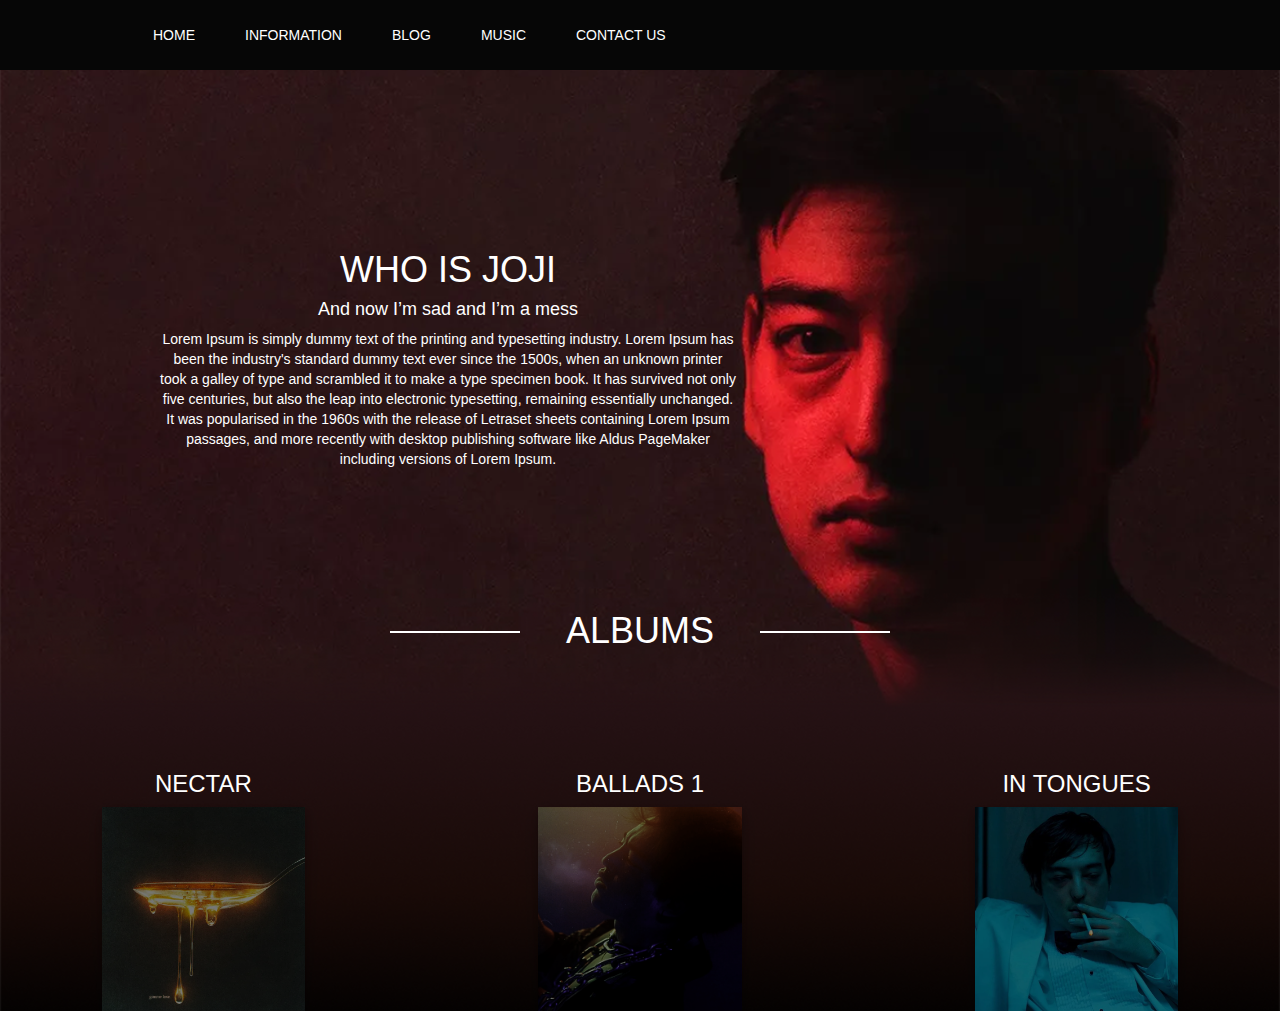
<file: index.html>
<!doctype html>
<html lang="en">
  <head>
    <meta charset="utf-8">
    <meta name="viewport" content="width=device-width, initial-scale=1">
    <title>Joji Website</title>
    <link href="https://cdn.jsdelivr.net/npm/bootstrap@5.3.0-alpha1/dist/css/bootstrap.min.css" rel="stylesheet" integrity="sha384-GLhlTQ8iRABdZLl6O3oVMWSktQOp6b7In1Zl3/Jr59b6EGGoI1aFkw7cmDA6j6gD" crossorigin="anonymous">
    <link rel="stylesheet" href="https://maxcdn.bootstrapcdn.com/bootstrap/3.4.1/css/bootstrap.min.css">
    <link rel="stylesheet" href="style.css">
  </head>

  <body class ="imagebody">
    <nav class="navpostion">
        <ul>
            <li style="padding-left: 10%;"><a href="index.html">HOME</a></li>
            <li><a href="information.html">INFORMATION</a></li>
            <li><a href="blog.html">BLOG</a></li>
            <li><a href="musicList.html">MUSIC</a></li>
            <li><a href="contactUs.html">CONTACT US</a></li>
        </ul>
    </nav>
    <!--Nav Bar-->

    

    <div class="jojiSize">
        <div class="divJojiDesciption">
            <h1>WHO IS JOJI</h1>
            <h4>And now I’m sad and I’m a mess</h4>
            <p>Lorem Ipsum is simply dummy text of the printing and typesetting industry. Lorem Ipsum has been the industry's standard dummy text ever since the 1500s, when an unknown printer took a galley of type and scrambled it to make a type specimen book. It has survived not only five centuries, but also the leap into electronic typesetting, remaining essentially unchanged. It was popularised in the 1960s with the release of Letraset sheets containing Lorem Ipsum passages, and more recently with desktop publishing software like Aldus PageMaker including versions of Lorem Ipsum.</p>
        </div>
    </div>
     <!--Joji Descrition-->


    <h1 class="hr-lines" style="text-align: center; color: white;">ALBUMS</h1>
     <!-- the Lines with the tittle-->

    <div class="row">

        <div class="col-md-4">
            <div class="img-rounded">
                <div class="caption">
                    <h3 style="text-align: center; color: white;">NECTAR</h3>
                </div>
            <a href="https://soundcloud.com/jojiofficial/sets/nectar" target="_blank">
              <img class="imghover" src="jojinecture.png" alt="JOJI" style="width:50%">
            </a>
          </div>
        </div>

        <div class="col-md-4">
            <div class="img-rounded">
                <div class="caption">
                    <h3 style="text-align: center; color: white;">BALLADS 1</h3>
                </div>
            <a href="https://soundcloud.com/jojiofficial/sets/ballads-1-3" target="_blank">
              <img class="imghover" src="7fea496c3c1081e740ef20120839512f.1000x1000x1.png" alt="JOJI" style="width:50%">
            </a>
          </div>
        </div>

        <div class="col-md-4">
          <div class="img-rounded">
            <div class="caption">
                <h3 style="text-align: center; color: white;">IN TONGUES</h3>
              </div>
            <a href="https://soundcloud.com/user-916893224/sets/joji-in-tongues-remixes" target="_blank">
              <img class="imghover" src="tumblr_pyltziSUPZ1ypl20zo1_1280.png" alt="JOJI" style="width:50%">
            </a>
          </div>
        </div>
        <div style="padding: 30px;"></div>
      </div>
      <!-- Its a row split into 3 collems -->

  </body>
  <script src="https://cdn.jsdelivr.net/npm/bootstrap@5.3.0-alpha1/dist/js/bootstrap.bundle.min.js" integrity="sha384-w76AqPfDkMBDXo30jS1Sgez6pr3x5MlQ1ZAGC+nuZB+EYdgRZgiwxhTBTkF7CXvN" crossorigin="anonymous"></script>
  <script src="https://cdn.jsdelivr.net/npm/bootstrap@5.3.0-alpha1/dist/js/bootstrap.min.js" integrity="sha384-mQ93GR66B00ZXjt0YO5KlohRA5SY2XofN4zfuZxLkoj1gXtW8ANNCe9d5Y3eG5eD" crossorigin="anonymous"></script>
</html>
</file>
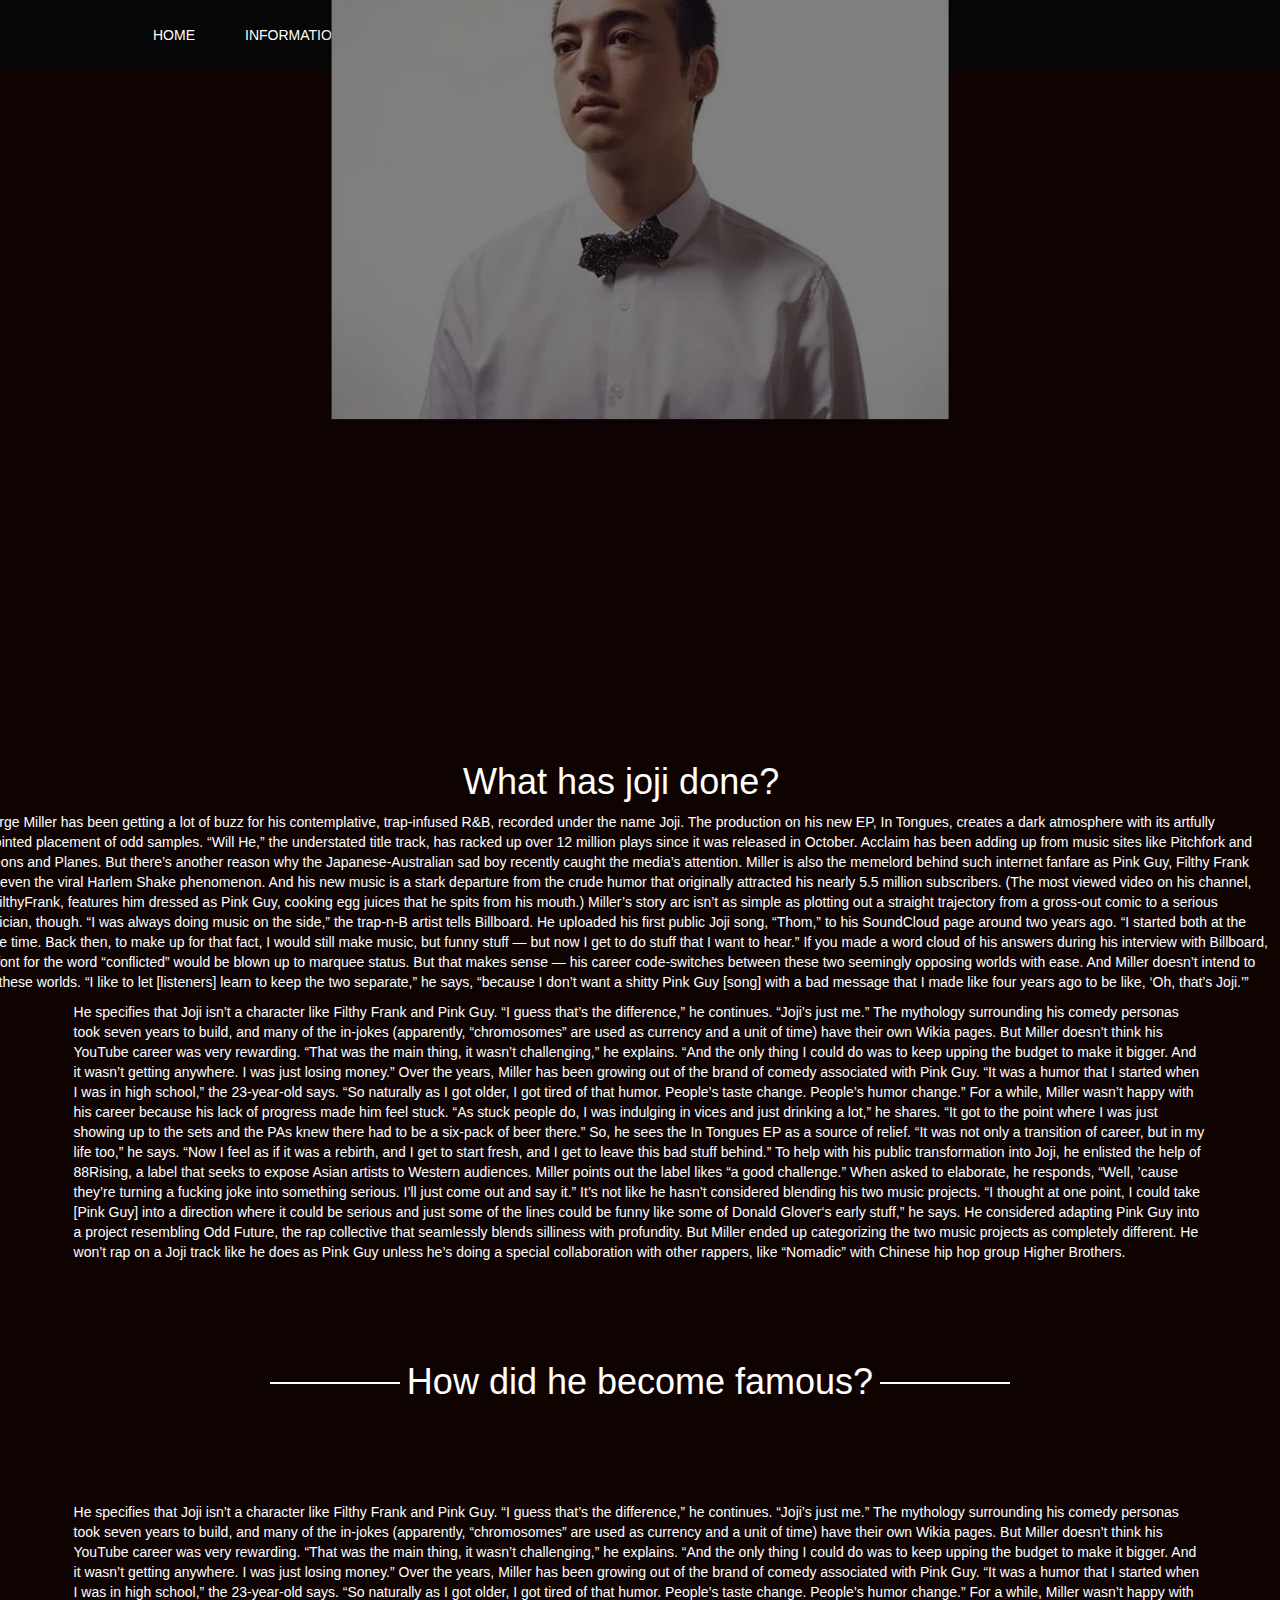
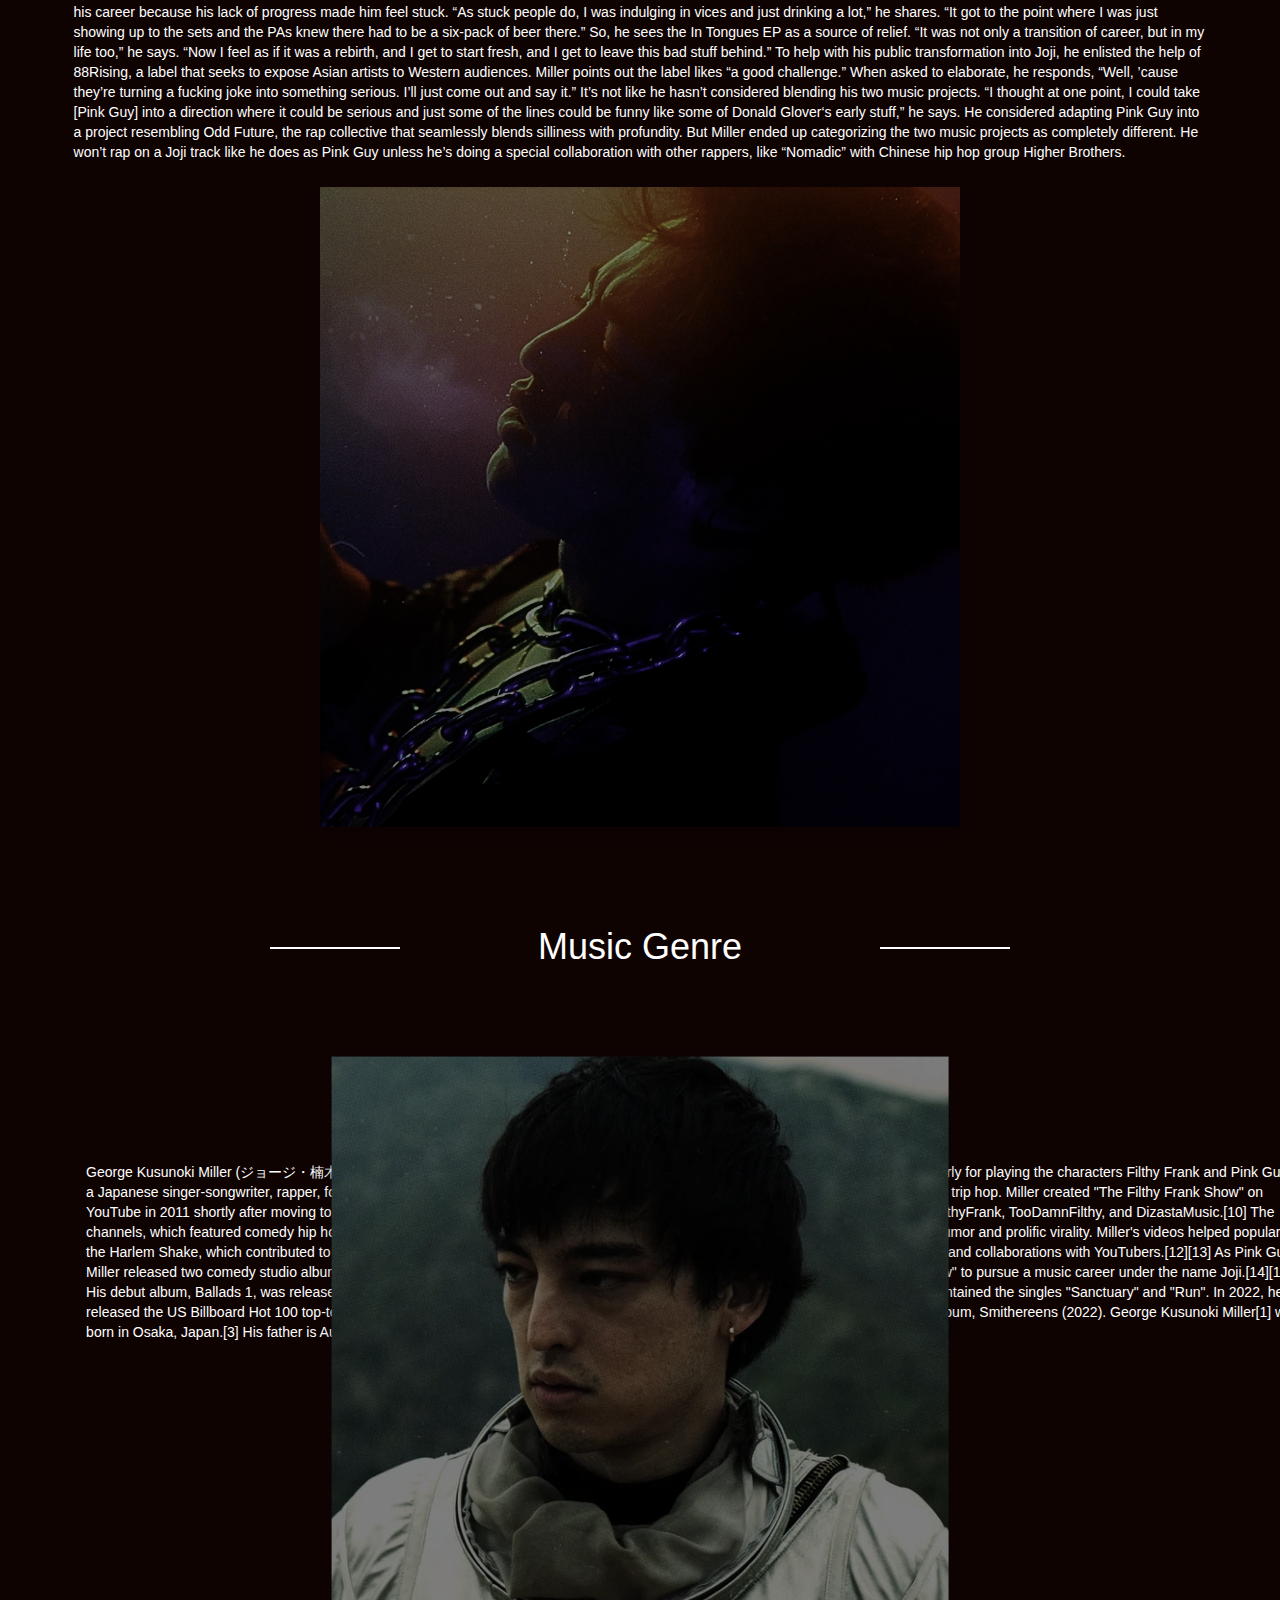
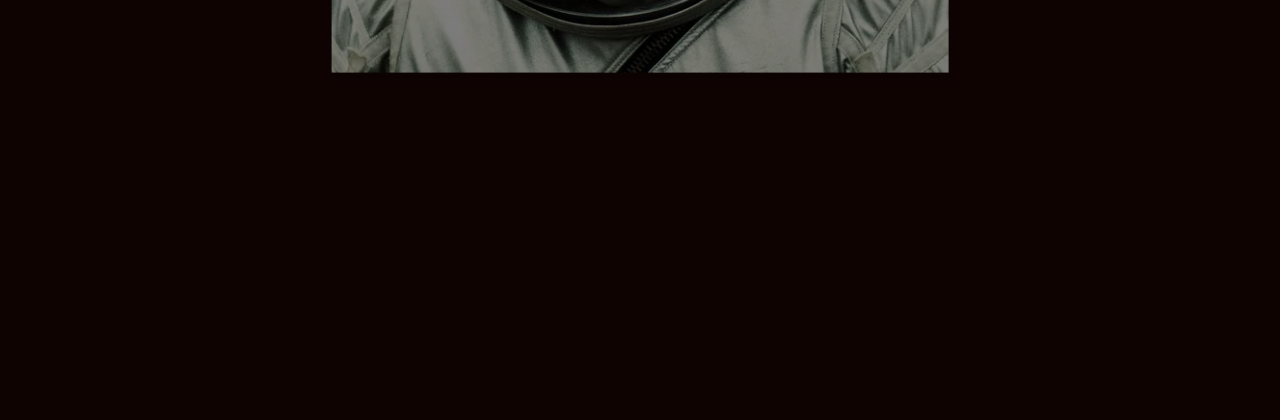
<file: blog.html>
<!doctype html>
<html lang="en">
  <head>
    <meta charset="utf-8">
    <meta name="viewport" content="width=device-width, initial-scale=1">
    <title>Joji Website</title>
    <link href="https://cdn.jsdelivr.net/npm/bootstrap@5.3.0-alpha1/dist/css/bootstrap.min.css" rel="stylesheet" integrity="sha384-GLhlTQ8iRABdZLl6O3oVMWSktQOp6b7In1Zl3/Jr59b6EGGoI1aFkw7cmDA6j6gD" crossorigin="anonymous">
    <link rel="stylesheet" href="https://maxcdn.bootstrapcdn.com/bootstrap/3.4.1/css/bootstrap.min.css">
    <link rel="stylesheet" href="style.css">
  </head>
    <body style="background-color: #0F0302; color: white;">
        <nav class="navpostion">
            <ul>
                <li style="padding-left: 10%;"><a href="index.html">HOME</a></li>
                <li><a href="information.html">INFORMATION</a></li>
                <li><a href="blog.html">BLOG</a></li>
                <li><a href="musicList.html">MUSIC</a></li>
                <li><a href="contactUs.html">CONTACT US</a></li>
            </ul>
        </nav>
        <!--Nav Bar-->

        <div style="padding: 2%;" class="row">
            <div style="padding: 1%;" class="col-6">
                <img class="imghover center" src="Jojiblog.png" alt="JOJI" style="width:50%;">
            </div>

            <div style="margin-left: -3%;" class="col-6">
                <h1 style="text-align: center;">What has joji done?</h1>
                <p>George Miller has been getting a lot of buzz for his contemplative, trap-infused R&B, recorded under the name Joji. The production on his new EP, In Tongues, creates a dark atmosphere with its artfully disjointed placement of odd samples. “Will He,” the understated title track, has racked up over 12 million plays since it was released in October. Acclaim has been adding up from music sites like Pitchfork and Pigeons and Planes. But there’s another reason why the Japanese-Australian sad boy recently caught the media’s attention. Miller is also the memelord behind such internet fanfare as Pink Guy, Filthy Frank and even the viral Harlem Shake phenomenon. And his new music is a stark departure from the crude humor that originally attracted his nearly 5.5 million subscribers. (The most viewed video on his channel, TVFilthyFrank, features him dressed as Pink Guy, cooking egg juices that he spits from his mouth.) Miller’s story arc isn’t as simple as plotting out a straight trajectory from a gross-out comic to a serious musician, though. “I was always doing music on the side,” the trap-n-B artist tells Billboard. He uploaded his first public Joji song, “Thom,” to his SoundCloud page around two years ago. “I started both at the same time. Back then, to make up for that fact, I would still make music, but funny stuff — but now I get to do stuff that I want to hear.” If you made a word cloud of his answers during his interview with Billboard, the font for the word “conflicted” would be blown up to marquee status. But that makes sense — his career code-switches between these two seemingly opposing worlds with ease. And Miller doesn’t intend to mix these worlds. “I like to let [listeners] learn to keep the two separate,” he says, “because I don’t want a shitty Pink Guy [song] with a bad message that I made like four years ago to be like, ‘Oh, that’s Joji.’”</p>
            </div>

            <div style="padding-inline: 5%;" class="container-lg">
                He specifies that Joji isn’t a character like Filthy Frank and Pink Guy. “I guess that’s the difference,” he continues. “Joji’s just me.” The mythology surrounding his comedy personas took seven years to build, and many of the in-jokes (apparently, “chromosomes” are used as currency and a unit of time) have their own Wikia pages. But Miller doesn’t think his YouTube career was very rewarding. “That was the main thing, it wasn’t challenging,” he explains. “And the only thing I could do was to keep upping the budget to make it bigger. And it wasn’t getting anywhere. I was just losing money.” Over the years, Miller has been growing out of the brand of comedy associated with Pink Guy. “It was a humor that I started when I was in high school,” the 23-year-old says. “So naturally as I got older, I got tired of that humor. People’s taste change. People’s humor change.” For a while, Miller wasn’t happy with his career because his lack of progress made him feel stuck. “As stuck people do, I was indulging in vices and just drinking a lot,” he shares. “It got to the point where I was just showing up to the sets and the PAs knew there had to be a six-pack of beer there.” So, he sees the In Tongues EP as a source of relief. “It was not only a transition of career, but in my life too,” he says. “Now I feel as if it was a rebirth, and I get to start fresh, and I get to leave this bad stuff behind.” To help with his public transformation into Joji, he enlisted the help of 88Rising, a label that seeks to expose Asian artists to Western audiences. Miller points out the label likes “a good challenge.” When asked to elaborate, he responds, “Well, ’cause they’re turning a fucking joke into something serious. I’ll just come out and say it.” It’s not like he hasn’t considered blending his two music projects. “I thought at one point, I could take [Pink Guy] into a direction where it could be serious and just some of the lines could be funny like some of Donald Glover‘s early stuff,” he says. He considered adapting Pink Guy into a project resembling Odd Future, the rap collective that seamlessly blends silliness with profundity. But Miller ended up categorizing the two music projects as completely different. He won’t rap on a Joji track like he does as Pink Guy unless he’s doing a special collaboration with other rappers, like “Nomadic” with Chinese hip hop group Higher Brothers.
            </div>

            <div>
                <h1 class="hr-linesbl" style="text-align: center; color: white;">How did he become famous?</h1>
            </div>

            <div style="padding-inline: 5%;" class="container-lg">
                He specifies that Joji isn’t a character like Filthy Frank and Pink Guy. “I guess that’s the difference,” he continues. “Joji’s just me.” The mythology surrounding his comedy personas took seven years to build, and many of the in-jokes (apparently, “chromosomes” are used as currency and a unit of time) have their own Wikia pages. But Miller doesn’t think his YouTube career was very rewarding. “That was the main thing, it wasn’t challenging,” he explains. “And the only thing I could do was to keep upping the budget to make it bigger. And it wasn’t getting anywhere. I was just losing money.” Over the years, Miller has been growing out of the brand of comedy associated with Pink Guy. “It was a humor that I started when I was in high school,” the 23-year-old says. “So naturally as I got older, I got tired of that humor. People’s taste change. People’s humor change.” For a while, Miller wasn’t happy with his career because his lack of progress made him feel stuck. “As stuck people do, I was indulging in vices and just drinking a lot,” he shares. “It got to the point where I was just showing up to the sets and the PAs knew there had to be a six-pack of beer there.” So, he sees the In Tongues EP as a source of relief. “It was not only a transition of career, but in my life too,” he says. “Now I feel as if it was a rebirth, and I get to start fresh, and I get to leave this bad stuff behind.” To help with his public transformation into Joji, he enlisted the help of 88Rising, a label that seeks to expose Asian artists to Western audiences. Miller points out the label likes “a good challenge.” When asked to elaborate, he responds, “Well, ’cause they’re turning a fucking joke into something serious. I’ll just come out and say it.” It’s not like he hasn’t considered blending his two music projects. “I thought at one point, I could take [Pink Guy] into a direction where it could be serious and just some of the lines could be funny like some of Donald Glover‘s early stuff,” he says. He considered adapting Pink Guy into a project resembling Odd Future, the rap collective that seamlessly blends silliness with profundity. But Miller ended up categorizing the two music projects as completely different. He won’t rap on a Joji track like he does as Pink Guy unless he’s doing a special collaboration with other rappers, like “Nomadic” with Chinese hip hop group Higher Brothers.
            </div>
            <!--its a row split into 2 collems, one of them is text the other is an image-->

            
        </div>

        <a style="margin-top: 3.5%;" href="7fea496c3c1081e740ef20120839512f.1000x1000x1.png" target="_blank">
            <img class="imghover" src="7fea496c3c1081e740ef20120839512f.1000x1000x1.png" alt="JOJI" style="width:50%">
          </a>
        
        <div>
            <h1 class="hr-linesbl" style="text-align: center; color: white">Music Genre</h1>
        </div>
        <!--Line with title-->

        <div style="padding: 2%;" class="row">

            <div style="margin-right: -3%; padding-left: 6%;" class="col-6">
                <h1 style="text-align: center;">George Kusunoki Miller</h1>
                <p>George Kusunoki Miller (ジョージ・楠木・ミラー, Jōji Kusunoki Mirā, born 18 September 1992),[2] known professionally as Joji and formerly for playing the characters Filthy Frank and Pink Guy, is a Japanese singer-songwriter, rapper, former comedian, and YouTuber. Miller's music has been described as a mix between R&B, lo-fi, and trip hop. Miller created "The Filthy Frank Show" on YouTube in 2011 shortly after moving to the United States, gaining recognition for playing oddball characters on the comedy channels TVFilthyFrank, TooDamnFilthy, and DizastaMusic.[10] The channels, which featured comedy hip hop, rants, extreme challenges, and ukulele and dance performances,[11] are noted for their shock humor and prolific virality. Miller's videos helped popularize the Harlem Shake, which contributed to the commercial success of Baauer's song of the same name which led to the production of memes and collaborations with YouTubers.[12][13] As Pink Guy, Miller released two comedy studio albums and an extended play between 2014 and 2017. In late 2017, Miller ended "The Filthy Frank Show" to pursue a music career under the name Joji.[14][15] His debut album, Ballads 1, was released in 2018 and featured the single "Slow Dancing in the Dark". His second album, Nectar (2020), contained the singles "Sanctuary" and "Run". In 2022, he released the US Billboard Hot 100 top-ten single "Glimpse of Us", his highest-charting song,[16] then going on to be featured on his third album, Smithereens (2022). George Kusunoki Miller[1] was born in Osaka, Japan.[3] His father is Australian and his mother is Japanese.</p>
            </div>

            <div style="padding: 1%;" class="col-6">
                <img class="imghover center" src="faceJoji.png" alt="JOJI" style="width:50%;">
            </div>
            <!--its a row split into 2 collems, one of them is text the other is an image-->

            
    </body>
</html>
</file>
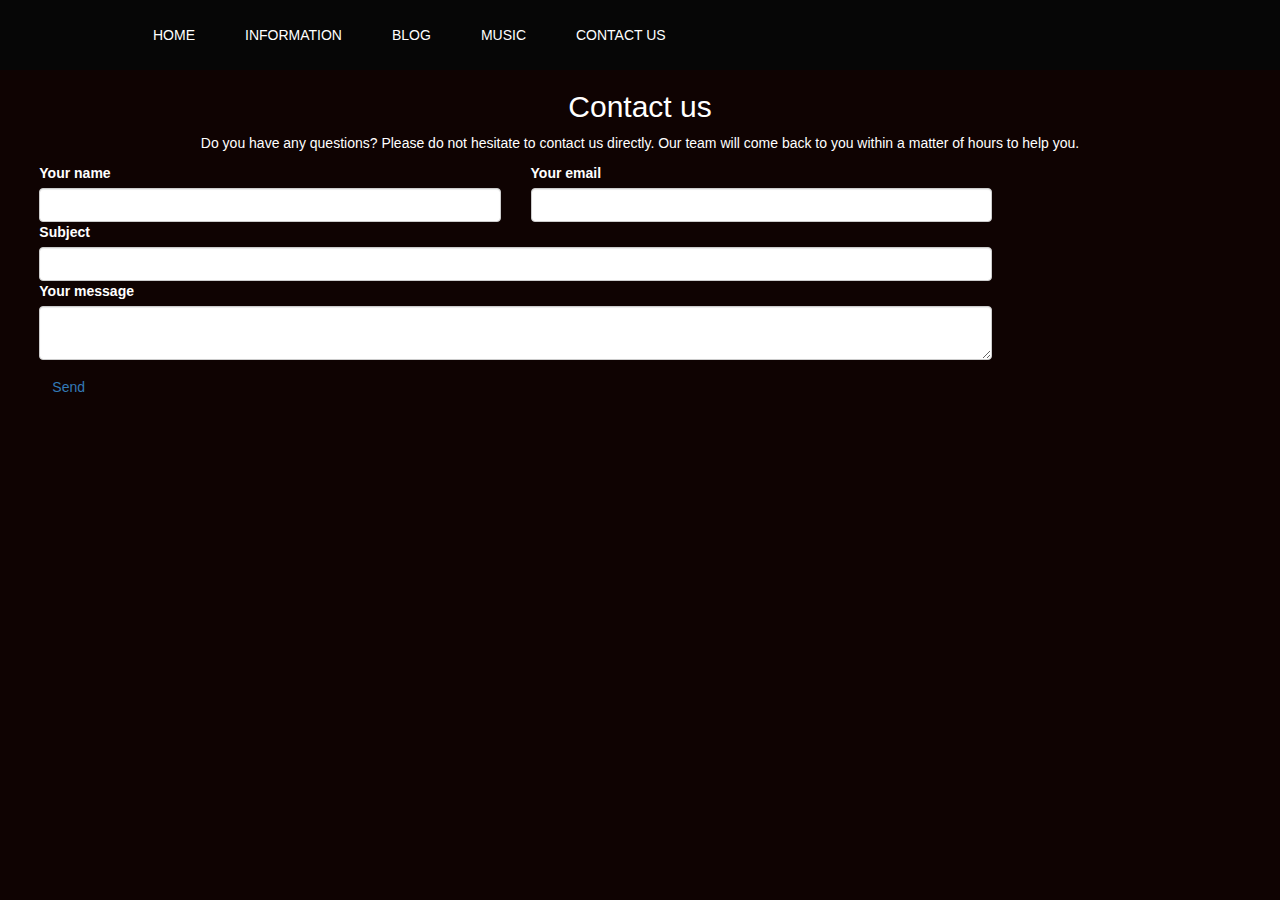
<file: contactUs.html>
<!doctype html>
<html lang="en">
  <head>
    <meta charset="utf-8">
    <meta name="viewport" content="width=device-width, initial-scale=1">
    <title>Joji Website</title>
    <link href="https://cdn.jsdelivr.net/npm/bootstrap@5.3.0-alpha1/dist/css/bootstrap.min.css" rel="stylesheet" integrity="sha384-GLhlTQ8iRABdZLl6O3oVMWSktQOp6b7In1Zl3/Jr59b6EGGoI1aFkw7cmDA6j6gD" crossorigin="anonymous">
    <link rel="stylesheet" href="https://maxcdn.bootstrapcdn.com/bootstrap/3.4.1/css/bootstrap.min.css">
    <link rel="stylesheet" href="style.css">
  </head>

  <body style="background-color: #0F0302; color: white;">
    <nav class="navpostion">
        <ul>
            <li style="padding-left: 10%;"><a href="index.html">HOME</a></li>
            <li><a href="information.html">INFORMATION</a></li>
            <li><a href="blog.html">BLOG</a></li>
            <li><a href="musicList.html">MUSIC</a></li>
            <li><a href="contactUs.html">CONTACT US</a></li>
        </ul>
    </nav>
      
      <!--Section: Contact v.2-->
<section class="mb-4">

    <!--Section heading-->
    <h2 class="h1-responsive font-weight-bold text-center my-4">Contact us</h2>
    <!--Section description-->
    <p class="text-center w-responsive mx-auto mb-5">Do you have any questions? Please do not hesitate to contact us directly. Our team will come back to you within
        a matter of hours to help you.</p>

    <div class="row">

        <!--Grid column-->
        <div style="margin-left: 3%; color: white;" class="col-md-9 mb-md-0 mb-5">
            <form id="contact-form" name="contact-form" action="mail.php" method="POST">

                <!--Grid row-->
                <div class="row">

                    <!--Grid column-->
                    <div class="col-md-6">
                        <div class="md-form mb-0">
                            <label for="name" class="">Your name</label>
                            <input type="text" id="name" name="name" class="form-control border">
                        </div>
                    </div>
                    <!--Grid column-->

                    <!--Grid column-->
                    <div class="col-md-6">
                        <div class="md-form mb-0">
                            <label for="email" class="">Your email</label>
                            <input type="text" id="email" name="email" class="form-control border">
                        </div>
                    </div>
                    <!--Grid column-->

                </div>
                <!--Grid row-->

                <!--Grid row-->
                <div class="row">
                    <div class="col-md-12">
                        <div class="md-form mb-0">
                            <label for="subject" class="">Subject</label>
                            <input type="text" id="subject" name="subject" class="form-control border">
                        </div>
                    </div>
                </div>
                <!--Grid row-->

                <!--Grid row-->
                <div class="row">

                    <!--Grid column-->
                    <div class="col-md-12">

                        <div class="md-form">
                            <label for="message">Your message</label>
                            <textarea type="text" id="message" name="message" rows="2" class="form-control md-textarea border"></textarea>
                        </div>

                    </div>
                </div>
                <!--Grid row-->

            </form>

            <div style="padding-top: 1%; float: left;" class="text-center">
                <a class="btn btn-dark" onclick="validateForm();">Send</a>
                <!--while the button is pressed it will check if empty and if one of them is it will highlight the first one-->
            </div>
            <div class="status"></div>
        </div>
    </div>

</section>
      <script src="script.js"></script>
      <script src="https://cdn.jsdelivr.net/npm/bootstrap@5.3.0-alpha1/dist/js/bootstrap.bundle.min.js" integrity="sha384-w76AqPfDkMBDXo30jS1Sgez6pr3x5MlQ1ZAGC+nuZB+EYdgRZgiwxhTBTkF7CXvN" crossorigin="anonymous"></script>
  <script src="https://cdn.jsdelivr.net/npm/bootstrap@5.3.0-alpha1/dist/js/bootstrap.min.js" integrity="sha384-mQ93GR66B00ZXjt0YO5KlohRA5SY2XofN4zfuZxLkoj1gXtW8ANNCe9d5Y3eG5eD" crossorigin="anonymous"></script>
<!--Section: Contact v.2-->
    </body>
</html>
</file>
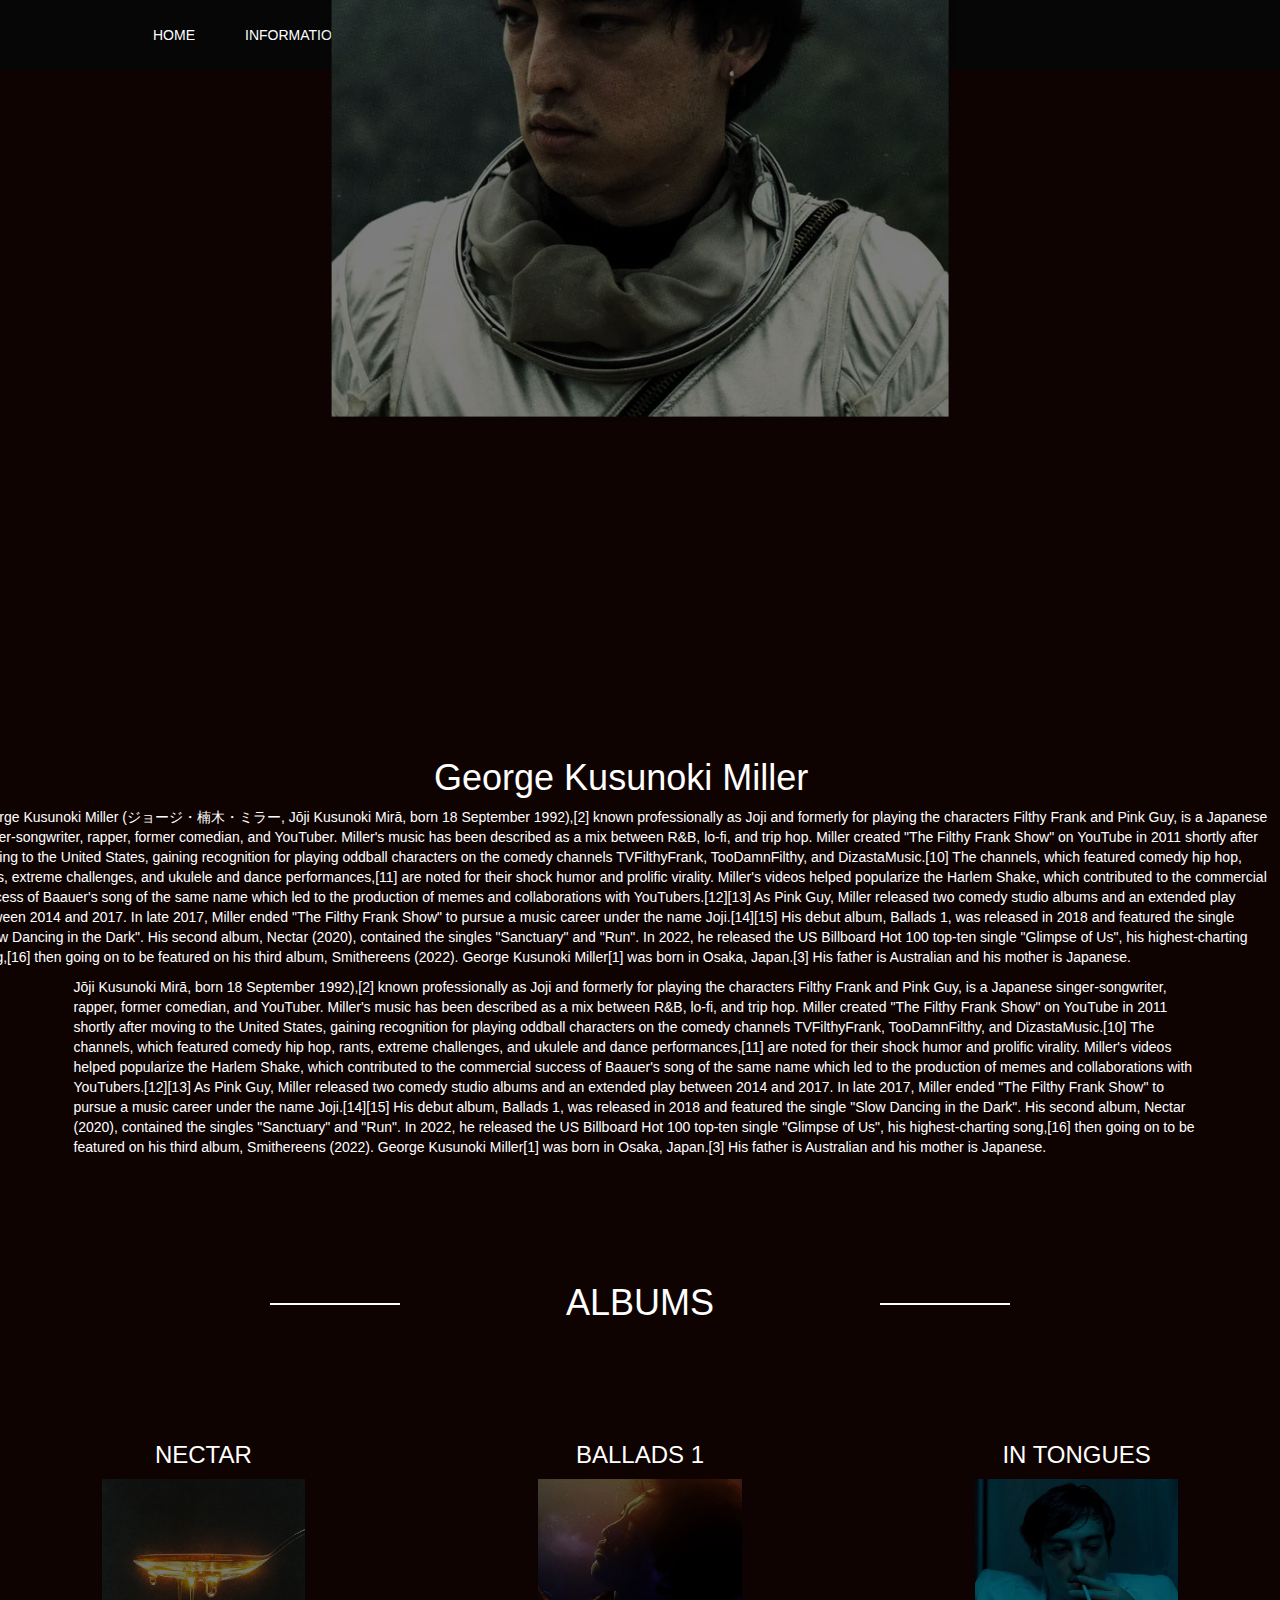
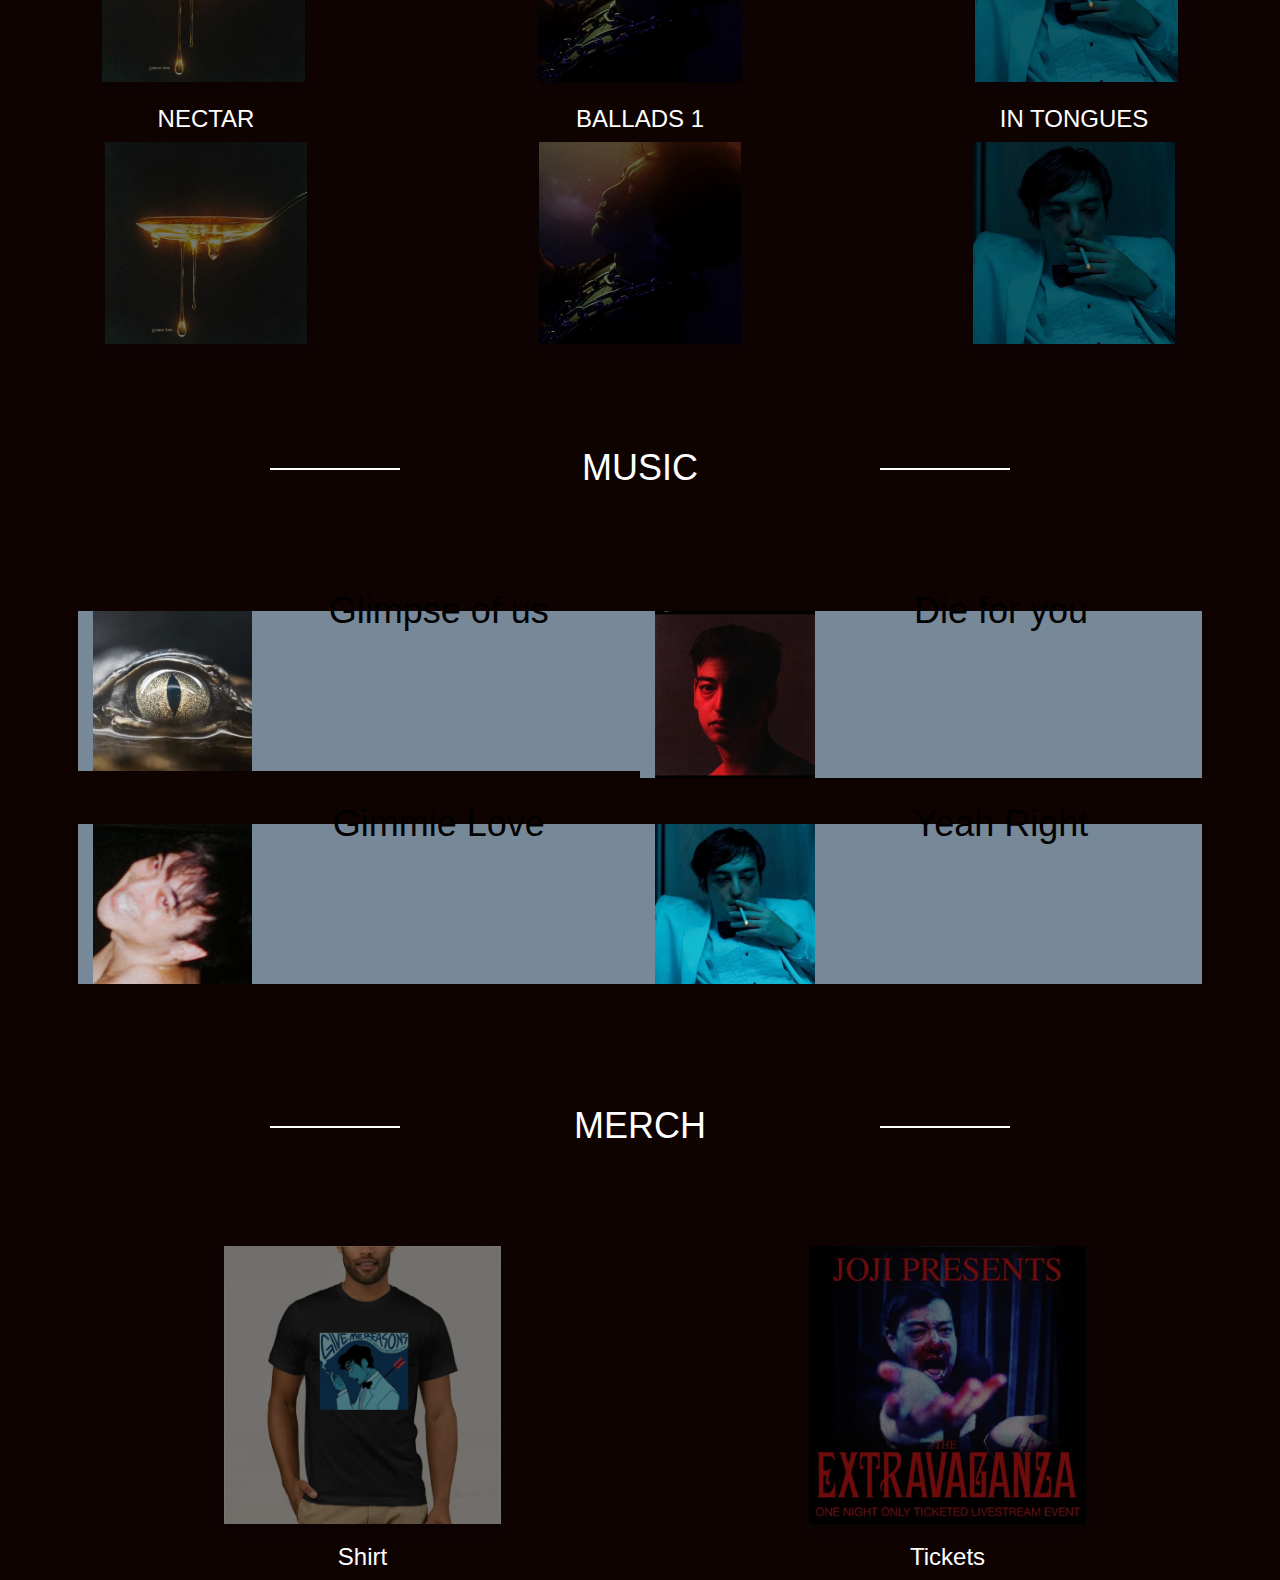
<file: information.html>
<!doctype html>
<html lang="en">
  <head>
    <meta charset="utf-8">
    <meta name="viewport" content="width=device-width, initial-scale=1">
    <title>Joji Website</title>
    <link href="https://cdn.jsdelivr.net/npm/bootstrap@5.3.0-alpha1/dist/css/bootstrap.min.css" rel="stylesheet" integrity="sha384-GLhlTQ8iRABdZLl6O3oVMWSktQOp6b7In1Zl3/Jr59b6EGGoI1aFkw7cmDA6j6gD" crossorigin="anonymous">
    <link rel="stylesheet" href="https://maxcdn.bootstrapcdn.com/bootstrap/3.4.1/css/bootstrap.min.css">
    <link rel="stylesheet" href="style.css">
  </head>
    <body style="background-color: #0F0302; color: white;">
        <nav class="navpostion">
            <ul>
                <li style="padding-left: 10%;"><a href="index.html">HOME</a></li>
                <li><a href="information.html">INFORMATION</a></li>
                <li><a href="blog.html">BLOG</a></li>
                <li><a href="musicList.html">MUSIC</a></li>
                <li><a href="contactUs.html">CONTACT US</a></li>
            </ul>
        </nav>
        <!--Nav Bar-->

        <div style="padding: 2%;" class="row">
            <div style="padding: 1%;" class="col-6">
                <img class="imghover center" src="faceJoji.png" alt="JOJI" style="width:50%;">
            </div>

            <div style="margin-left: -3%;" class="col-6">
                <h1 style="text-align: center;">George Kusunoki Miller</h1>
                <p>George Kusunoki Miller (ジョージ・楠木・ミラー, Jōji Kusunoki Mirā, born 18 September 1992),[2] known professionally as Joji and formerly for playing the characters Filthy Frank and Pink Guy, is a Japanese singer-songwriter, rapper, former comedian, and YouTuber. Miller's music has been described as a mix between R&B, lo-fi, and trip hop. Miller created "The Filthy Frank Show" on YouTube in 2011 shortly after moving to the United States, gaining recognition for playing oddball characters on the comedy channels TVFilthyFrank, TooDamnFilthy, and DizastaMusic.[10] The channels, which featured comedy hip hop, rants, extreme challenges, and ukulele and dance performances,[11] are noted for their shock humor and prolific virality. Miller's videos helped popularize the Harlem Shake, which contributed to the commercial success of Baauer's song of the same name which led to the production of memes and collaborations with YouTubers.[12][13] As Pink Guy, Miller released two comedy studio albums and an extended play between 2014 and 2017. In late 2017, Miller ended "The Filthy Frank Show" to pursue a music career under the name Joji.[14][15] His debut album, Ballads 1, was released in 2018 and featured the single "Slow Dancing in the Dark". His second album, Nectar (2020), contained the singles "Sanctuary" and "Run". In 2022, he released the US Billboard Hot 100 top-ten single "Glimpse of Us", his highest-charting song,[16] then going on to be featured on his third album, Smithereens (2022). George Kusunoki Miller[1] was born in Osaka, Japan.[3] His father is Australian and his mother is Japanese.</p>
            </div>

            <div style="padding-inline: 5%;" class="container-lg">
                Jōji Kusunoki Mirā, born 18 September 1992),[2] known professionally as Joji and formerly for playing the characters Filthy Frank and Pink Guy, is a Japanese singer-songwriter, rapper, former comedian, and YouTuber. Miller's music has been described as a mix between R&B, lo-fi, and trip hop. Miller created "The Filthy Frank Show" on YouTube in 2011 shortly after moving to the United States, gaining recognition for playing oddball characters on the comedy channels TVFilthyFrank, TooDamnFilthy, and DizastaMusic.[10] The channels, which featured comedy hip hop, rants, extreme challenges, and ukulele and dance performances,[11] are noted for their shock humor and prolific virality. Miller's videos helped popularize the Harlem Shake, which contributed to the commercial success of Baauer's song of the same name which led to the production of memes and collaborations with YouTubers.[12][13] As Pink Guy, Miller released two comedy studio albums and an extended play between 2014 and 2017. In late 2017, Miller ended "The Filthy Frank Show" to pursue a music career under the name Joji.[14][15] His debut album, Ballads 1, was released in 2018 and featured the single "Slow Dancing in the Dark". His second album, Nectar (2020), contained the singles "Sanctuary" and "Run". In 2022, he released the US Billboard Hot 100 top-ten single "Glimpse of Us", his highest-charting song,[16] then going on to be featured on his third album, Smithereens (2022). George Kusunoki Miller[1] was born in Osaka, Japan.[3] His father is Australian and his mother is Japanese.
            </div>
        </div>
        <!--its a row split into 2 collems, one of them is text the other is an image-->
        <div>
            <h1 class="hr-linesbl" style="text-align: center;">ALBUMS</h1>
        </div>
        <!--Line with title-->
        <div class="row">

            <div class="col-md-4">
                <div class="img-rounded">
                    <div class="caption">
                        <h3 style="text-align: center; color: white;">NECTAR</h3>
                    </div>
                <a href="https://soundcloud.com/jojiofficial/sets/nectar" target="_blank">
                  <img class="imghover" src="jojinecture.png" alt="JOJI" style="width:50%">
                </a>
              </div>
            </div>
    
            <div class="col-md-4">
                <div class="img-rounded">
                    <div class="caption">
                        <h3 style="text-align: center; color: white;">BALLADS 1</h3>
                    </div>
                <a href="https://soundcloud.com/jojiofficial/sets/ballads-1-3" target="_blank">
                  <img class="imghover" src="7fea496c3c1081e740ef20120839512f.1000x1000x1.png" alt="JOJI" style="width:50%">
                </a>
              </div>
            </div>
    
            <div class="col-md-4">
              <div class="img-rounded">
                <div class="caption">
                    <h3 style="text-align: center; color: white;">IN TONGUES</h3>
                  </div>
                <a href="https://soundcloud.com/succmegood/joji-in-tongues-full" target="_blank">
                  <img class="imghover" src="tumblr_pyltziSUPZ1ypl20zo1_1280.png" alt="JOJI" style="width:50%">
                </a>
              </div>
            </div>
          </div>

          <div style="padding: 4px;" class="row">

            <div class="col-md-4">
                <div class="img-rounded">
                    <div class="caption">
                        <h3 style="text-align: center; color: white;">NECTAR</h3>
                    </div>
                <a href="https://soundcloud.com/jojiofficial/sets/nectar" target="_blank">
                  <img class="imghover" src="jojinecture.png" alt="JOJI" style="width:50%">
                </a>
              </div>
            </div>
    
            <div class="col-md-4">
                <div class="img-rounded">
                    <div class="caption">
                        <h3 style="text-align: center; color: white;">BALLADS 1</h3>
                    </div>
                <a href="https://soundcloud.com/jojiofficial/sets/ballads-1-3" target="_blank">
                  <img class="imghover" src="7fea496c3c1081e740ef20120839512f.1000x1000x1.png" alt="JOJI" style="width:50%">
                </a>
              </div>
            </div>
    
            <div class="col-md-4">
              <div class="img-rounded">
                <div class="caption">
                    <h3 style="text-align: center; color: white;">IN TONGUES</h3>
                  </div>
                <a href="https://soundcloud.com/succmegood/joji-in-tongues-full" target="_blank">
                  <img class="imghover" src="tumblr_pyltziSUPZ1ypl20zo1_1280.png" alt="JOJI" style="width:50%">
                </a>
              </div>
            </div>
          </div>
          <!--2 rows split into 3 collems each-->

          <div>
            <h1 class="hr-linesbl" style="text-align: center;">MUSIC</h1>
        </div>






        
        <div class="container">
            <div style="padding: 2%;" class="row">
          
              <div style="background-color:  lightslategrey; " class="col-md-6">
                    <div>
                      <a href="https://soundcloud.com/jojiofficial/joji-glimpse-of-us" target="_blank">
                        <img class="alignLeftImg " src="Joji_-_Glimpse_of_Us.png" alt="JOJI" style="width:30%">
                      </a>
                    </div>
                    <h1 style="color: black;" class="center">
                        Glimpse of us
                    </h1>
              </div>
          
              <div style="background-color:  lightslategrey;" class="col-md-6">
                <div>
                  <a href="https://soundcloud.com/jojiofficial/joji-track-3" target="_blank">
                    <img class="alignLeftImg" src="ab67706c0000bebb05f3aac3f1d9159cd913d7d5.png" alt="JOJI" style="width:30%">
                  </a>
                </div>
                    <h1 style="color: black;" class="center">
                        Die for you
                    </h1>
                </div>
          
            </div>
          </div>

          <div class="container">
            <div style="padding: 2%;" class="row">
          
              <div style="background-color:  lightslategrey; " class="col-md-6">
                    <div>
                      <a href="https://soundcloud.com/jojiofficial/gimme-love" target="_blank">
                        <img class="alignLeftImg " src="lizab67616d0000b2733bafd8fe1e52ac2d99a8d83d.png" alt="JOJI" style="width:30%">
                      </a>
                      </div>
                    <h1 style="color: black;" class="center">
                        Gimmie Love
                    </h1>
              </div>
          
              <div style="background-color:  lightslategrey;" class="col-md-6">
                <div>
                  <a href="https://soundcloud.com/worldstarscloudtrvp/joji-yeah-right" target="_blank">
                    <img class="alignLeftImg" src="tumblr_pyltziSUPZ1ypl20zo1_1280.png" alt="JOJI" style="width:30%">
                  </a>
                </div>
                    <h1 style="color: black;" class="center">
                        Yeah Right
                    </h1>
            </div>
        </div>
        <!--2 rows spilt into 2 collems each-->

        <div>
            <h1 class="hr-linesbl" style="text-align: center; color: white;">MERCH</h1>
        </div>

        <div class="container">
            <div class="row ">
          
              <div class="col-md-6">

                <div class="img-rounded">
                    <a href="https://shopuk.jojimusic.com/" target="_blank">
                    <img class="imghover" src="Joji-Slow-Dancing-in-the-Dark-T-Shirt-Summer-men-s-printed-short-sleeved-T-shirt.png" alt="JOJI" style="width:50%">
                    </a>

                <div class="caption">
                    <h3 style="text-align: center; color: white;">Shirt</h3>
                </div>
              </div>
              </div>
          
              <div class="col-md-6">
                <div class="img-rounded">
                    <a href="https://jojimusic.com/#tour" target="_blank">
                    <img class="imghover" src="88rising_88rising---joji-extravaganza-e-ticket_full02.png" alt="JOJI" style="width:50%">
                    </a>
                    <!--1 row split to 2 collems-->

                <div class="caption">
                    <h3 style="text-align: center; color: white;">Tickets</h3>
                </div>
              </div>
            </div>
          </div>

    </body>

    <script src="https://cdn.jsdelivr.net/npm/bootstrap@5.3.0-alpha1/dist/js/bootstrap.bundle.min.js" integrity="sha384-w76AqPfDkMBDXo30jS1Sgez6pr3x5MlQ1ZAGC+nuZB+EYdgRZgiwxhTBTkF7CXvN" crossorigin="anonymous"></script>
    <script src="https://cdn.jsdelivr.net/npm/bootstrap@5.3.0-alpha1/dist/js/bootstrap.min.js" integrity="sha384-mQ93GR66B00ZXjt0YO5KlohRA5SY2XofN4zfuZxLkoj1gXtW8ANNCe9d5Y3eG5eD" crossorigin="anonymous"></script>
  </html>
</file>
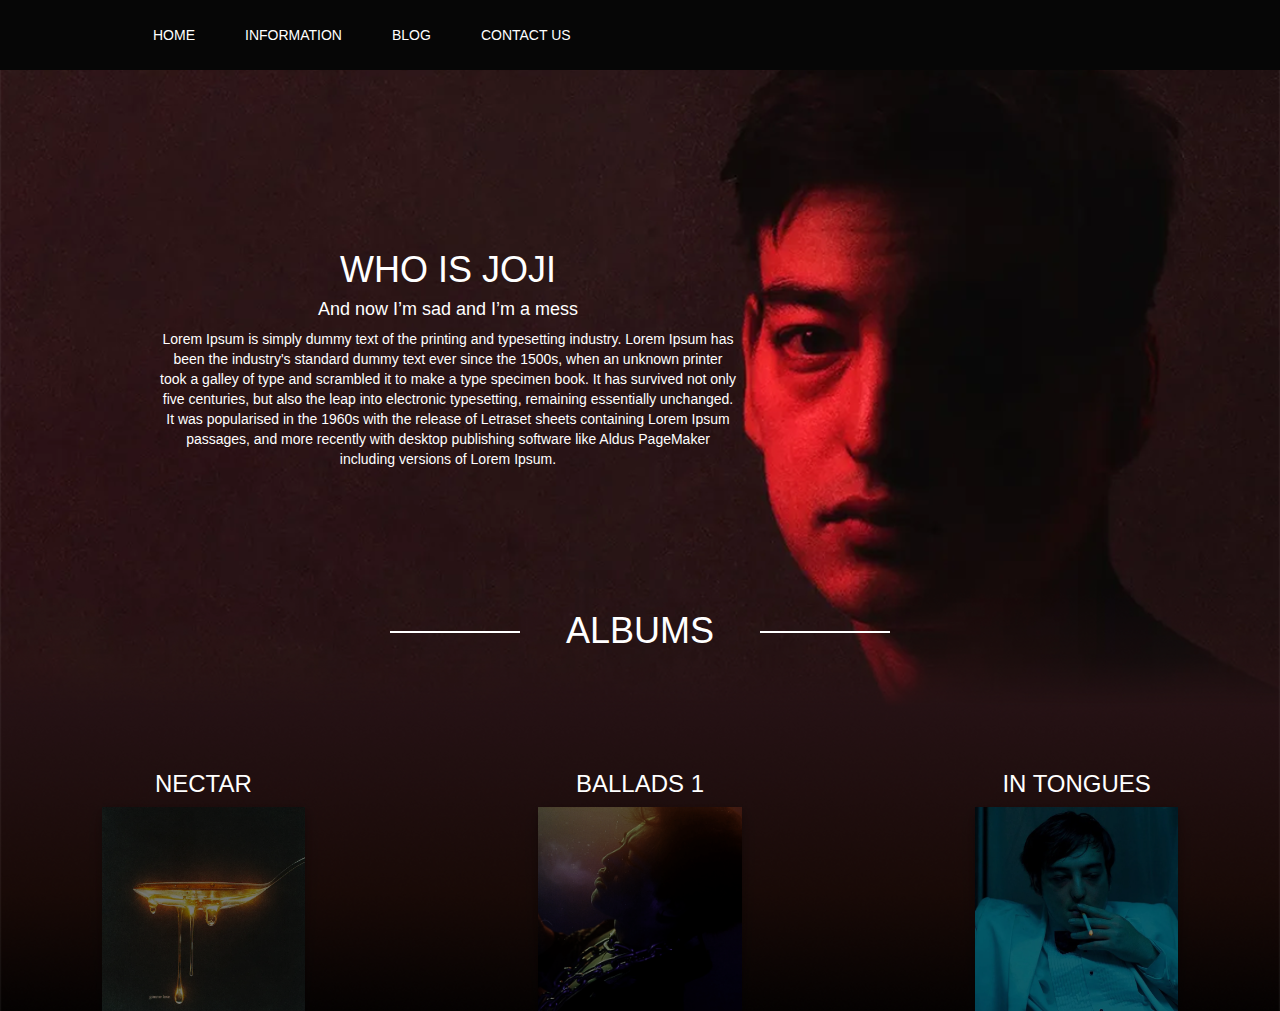
<file: mainpage.html>
<!doctype html>
<html lang="en">
  <head>
    <meta charset="utf-8">
    <meta name="viewport" content="width=device-width, initial-scale=1">
    <title>Joji Website</title>
    <link href="https://cdn.jsdelivr.net/npm/bootstrap@5.3.0-alpha1/dist/css/bootstrap.min.css" rel="stylesheet" integrity="sha384-GLhlTQ8iRABdZLl6O3oVMWSktQOp6b7In1Zl3/Jr59b6EGGoI1aFkw7cmDA6j6gD" crossorigin="anonymous">
    <link rel="stylesheet" href="https://maxcdn.bootstrapcdn.com/bootstrap/3.4.1/css/bootstrap.min.css">
    <link rel="stylesheet" href="style.css">
  </head>

  <body class ="imagebody">
    <nav class="navpostion">
        <ul>
            <li style="padding-left: 10%;"><a href="mainpage.html">HOME</a></li>
            <li><a href="information.html">INFORMATION</a></li>
            <li><a href="blog.html">BLOG</a></li>
            <li><a href="contactUs.html">CONTACT US</a></li>
        </ul>
    </nav>
    <!--Nav Bar-->

    

    <div class="jojiSize">
        <div class="divJojiDesciption">
            <h1>WHO IS JOJI</h1>
            <h4>And now I’m sad and I’m a mess</h4>
            <p>Lorem Ipsum is simply dummy text of the printing and typesetting industry. Lorem Ipsum has been the industry's standard dummy text ever since the 1500s, when an unknown printer took a galley of type and scrambled it to make a type specimen book. It has survived not only five centuries, but also the leap into electronic typesetting, remaining essentially unchanged. It was popularised in the 1960s with the release of Letraset sheets containing Lorem Ipsum passages, and more recently with desktop publishing software like Aldus PageMaker including versions of Lorem Ipsum.</p>
        </div>
    </div>
     <!--Joji Descrition-->


    <h1 class="hr-lines" style="text-align: center; color: white;">ALBUMS</h1>
     <!-- the Lines with the tittle-->

    <div class="row">

        <div class="col-md-4">
            <div class="img-rounded">
                <div class="caption">
                    <h3 style="text-align: center; color: white;">NECTAR</h3>
                </div>
            <a href="https://soundcloud.com/jojiofficial/sets/nectar" target="_blank">
              <img class="imghover" src="jojinecture.png" alt="JOJI" style="width:50%">
            </a>
          </div>
        </div>

        <div class="col-md-4">
            <div class="img-rounded">
                <div class="caption">
                    <h3 style="text-align: center; color: white;">BALLADS 1</h3>
                </div>
            <a href="https://soundcloud.com/jojiofficial/sets/ballads-1-3" target="_blank">
              <img class="imghover" src="7fea496c3c1081e740ef20120839512f.1000x1000x1.png" alt="JOJI" style="width:50%">
            </a>
          </div>
        </div>

        <div class="col-md-4">
          <div class="img-rounded">
            <div class="caption">
                <h3 style="text-align: center; color: white;">IN TONGUES</h3>
              </div>
            <a href="https://soundcloud.com/user-916893224/sets/joji-in-tongues-remixes" target="_blank">
              <img class="imghover" src="tumblr_pyltziSUPZ1ypl20zo1_1280.png" alt="JOJI" style="width:50%">
            </a>
          </div>
        </div>
        <div style="padding: 30px;"></div>
      </div>
      <!-- Its a row split into 3 collems -->

  </body>
  <script src="https://cdn.jsdelivr.net/npm/bootstrap@5.3.0-alpha1/dist/js/bootstrap.bundle.min.js" integrity="sha384-w76AqPfDkMBDXo30jS1Sgez6pr3x5MlQ1ZAGC+nuZB+EYdgRZgiwxhTBTkF7CXvN" crossorigin="anonymous"></script>
  <script src="https://cdn.jsdelivr.net/npm/bootstrap@5.3.0-alpha1/dist/js/bootstrap.min.js" integrity="sha384-mQ93GR66B00ZXjt0YO5KlohRA5SY2XofN4zfuZxLkoj1gXtW8ANNCe9d5Y3eG5eD" crossorigin="anonymous"></script>
</html>
</file>
<file: style.css>
ul {
    list-style-type: none;
    margin: 0;
    padding: 0px;
    overflow: hidden;
    background-color: #060606;
  }
  
  li {
    float: left;
  }
  
  li a {
    display: block;
    color: white;
    text-align: center;
    padding: 25px 25px;
    text-decoration: none;
  }
  
  li a:hover:not(.active) {
    background-color: black;
  }
  
  .imagebody{
    background-image: url('JojiImg.png');
    background-size:cover;
  }

  .jojiSize{
    margin: auto;
    margin-top: 10%;
    margin-left: 10%;
    width: 50%;
    height: 100%;
  }

  .divJojiDesciption{
    padding: 5%;
    text-align: center;
    color: white;
  }

  .imghover{
    display: block;
    margin-left: auto;
    margin-right: auto;
    width: 50%;
    box-shadow: 0 4px 8px 0 rgba(0, 0, 0, 0.2), 0 6px 20px 0 rgba(0, 0, 0, 0.19);
    filter: brightness(50%);
  }

  .imghover:hover{
    display: block;
    width: 50%;
    box-shadow: 0 4px 8px 0 rgba(0, 0, 0, 0.2), 0 6px 20px 0 rgba(0, 0, 0, 0.19);
    filter: brightness(100%);
  }

  .centeredtxt{
    position: absolute;
    top: 50%;
    left: 50%;
    transform: translate(-50%, -50%);
  }

  .container {
    text-align: center;
    color: white;
  }

  .img-rounded:hover {
	-webkit-transform: translateY(-10px);
	transform: translateY(-10px);
    filter: brightness(99%);
    transform: scale(1.03);
    opacity: 1;
}

.hr-lines{
    position: relative;
    max-width: 500px;
    margin: 100px auto;
    text-align: center;
  }
  
  .hr-lines:before{
    content:" ";
    height: 2px;
    width: 130px;
    background: white;
    display: block;
    position: absolute;
    top: 50%;
    left: 0;
  }
  
  .hr-lines:after{
    content:" ";
    height: 2px;
    width: 130px;
    background: white;
    display: block;
    position: absolute;
    top: 50%;
    right: 0;
  }

  .hr-linesbl{
    position: relative;
    max-width: 500px;
    margin: 100px auto;
    text-align: center;
  }
  
  .hr-linesbl:before{
    content:" ";
    height: 2px;
    width: 130px;
    background: white;
    display: block;
    position: absolute;
    top: 50%;
    left: -120px;
  }
  
  .hr-linesbl:after{
    content:" ";
    height: 2px;
    width: 130px;
    background: white;
    display: block;
    position: absolute;
    top: 50%;
    right: -120px;
  }

  .center{
    margin: 0;
    position: relative;
    top: 50%;
    left: 50%;
    -ms-transform: translate(-50%, -50%);
    transform: translate(-50%, -50%);
  }

  .alignLeftImg{
    display: block;
    float: left;
    width: 50%;
  }

  @media only screen and (max-device-width: 540px) {
    .jojiSize{
      margin: 0;
      position: relative;
      margin-top: 0%;
      margin-left: 0%;
      left: 5%;
      width: 90%;
      height: 100%;
    }
  }
</file>
